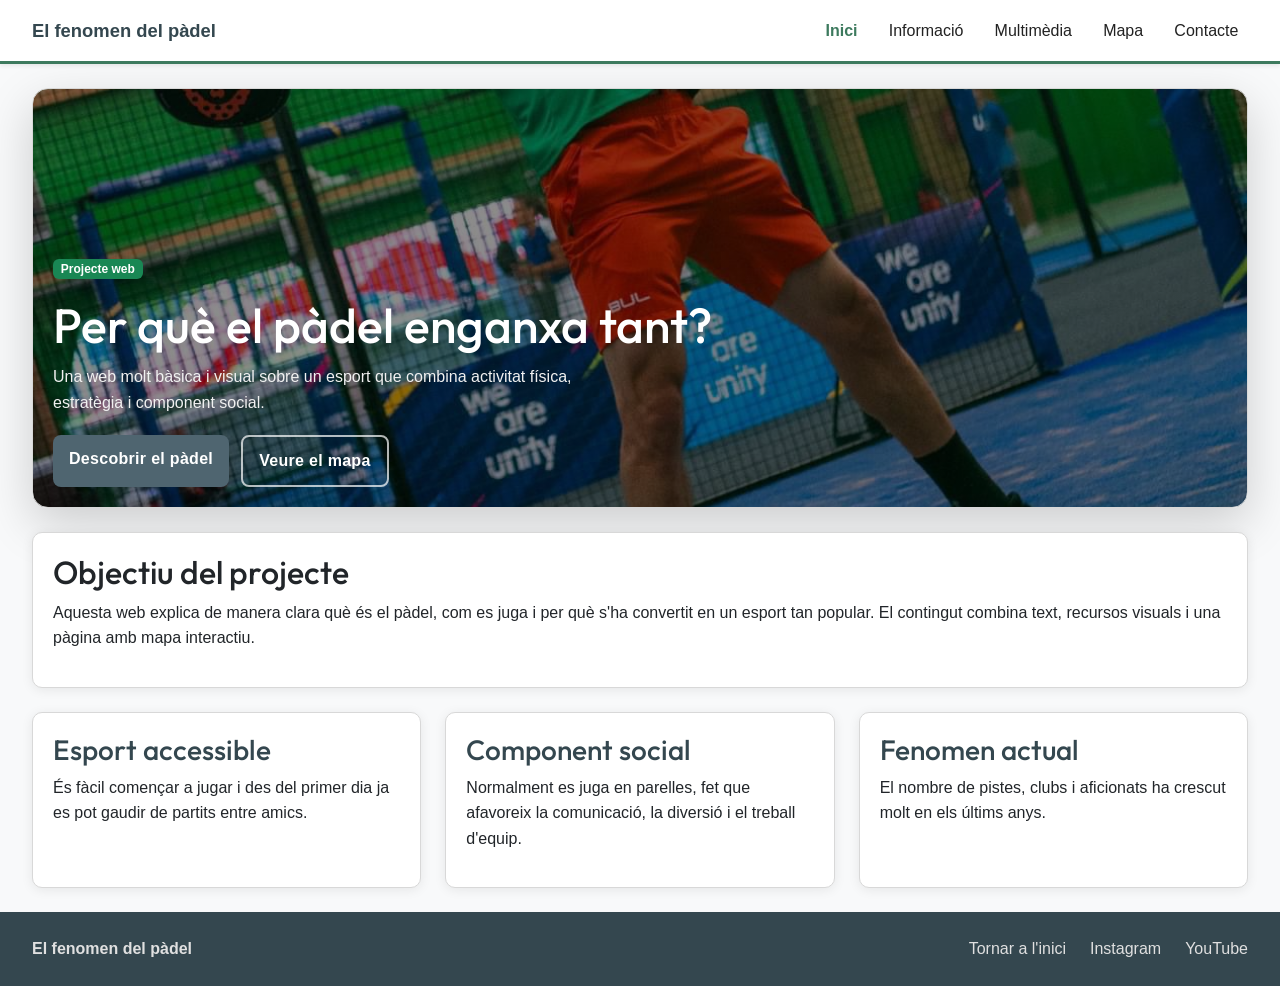
<file: index.html>
<!DOCTYPE html>
<html lang="ca">
<head>
  <meta charset="UTF-8">
  <meta name="viewport" content="width=device-width, initial-scale=1.0">
  <title>El fenomen del pàdel | Inici</title>
  <link href="https://cdn.jsdelivr.net/npm/bootstrap@5.3.3/dist/css/bootstrap.min.css" rel="stylesheet">
  <link rel="stylesheet" href="css/styles.css">
</head>
<body id="top" class="bg-light page-home">
  <header class="site-header shadow-sm sticky-top">
    <div class="header-inner">
      <div class="brand"><a href="index.html">El fenomen del pàdel</a></div>
      <nav class="site-nav">
        <button class="nav-toggle" aria-label="Obrir menú">☰</button>
        <ul>
          <li><a href="index.html" class="active">Inici</a></li>
          <li><a href="info.html">Informació</a></li>
          <li><a href="multimedia.html">Multimèdia</a></li>
          <li><a href="mapa.html">Mapa</a></li>
          <li><a href="contacte.html">Contacte</a></li>
        </ul>
      </nav>
    </div>
  </header>

  <main class="home-grid container-fluid py-4">
    <section class="hero-card rounded-4 shadow-lg">
      <div>
        <span class="badge text-bg-success mb-3">Projecte web</span>
        <h1>Per què el pàdel enganxa tant?</h1>
        <p class="lead">Una web molt bàsica i visual sobre un esport que combina activitat física, estratègia i component social.</p>
        <div class="button-row">
          <a class="button btn btn-success" href="info.html">Descobrir el pàdel</a>
          <a class="button button-secondary btn btn-outline-light" href="mapa.html">Veure el mapa</a>
        </div>
      </div>
    </section>

    <section class="intro-card card">
      <h2>Objectiu del projecte</h2>
      <p>Aquesta web explica de manera clara què és el pàdel, com es juga i per què s'ha convertit en un esport tan popular. El contingut combina text, recursos visuals i una pàgina amb mapa interactiu.</p>
    </section>

    <section class="feature-card card">
      <h3>Esport accessible</h3>
      <p>És fàcil començar a jugar i des del primer dia ja es pot gaudir de partits entre amics.</p>
    </section>

    <section class="feature-card card">
      <h3>Component social</h3>
      <p>Normalment es juga en parelles, fet que afavoreix la comunicació, la diversió i el treball d'equip.</p>
    </section>

    <section class="feature-card card">
      <h3>Fenomen actual</h3>
      <p>El nombre de pistes, clubs i aficionats ha crescut molt en els últims anys.</p>
    </section>
  </main>

  <footer class="site-footer">
    <div class="footer-inner">
      <p class="footer-brand">El fenomen del pàdel</p>
      <div class="footer-links">
        <a href="#top">Tornar a l'inici</a>
        <a href="https://www.instagram.com/" target="_blank" rel="noopener noreferrer">Instagram</a>
        <a href="https://www.youtube.com/" target="_blank" rel="noopener noreferrer">YouTube</a>
      </div>
    </div>
  </footer>

  <script src="https://cdn.jsdelivr.net/npm/bootstrap@5.3.3/dist/js/bootstrap.bundle.min.js"></script>
  <script src="js/script.js"></script>
</body>
</html>
</file>
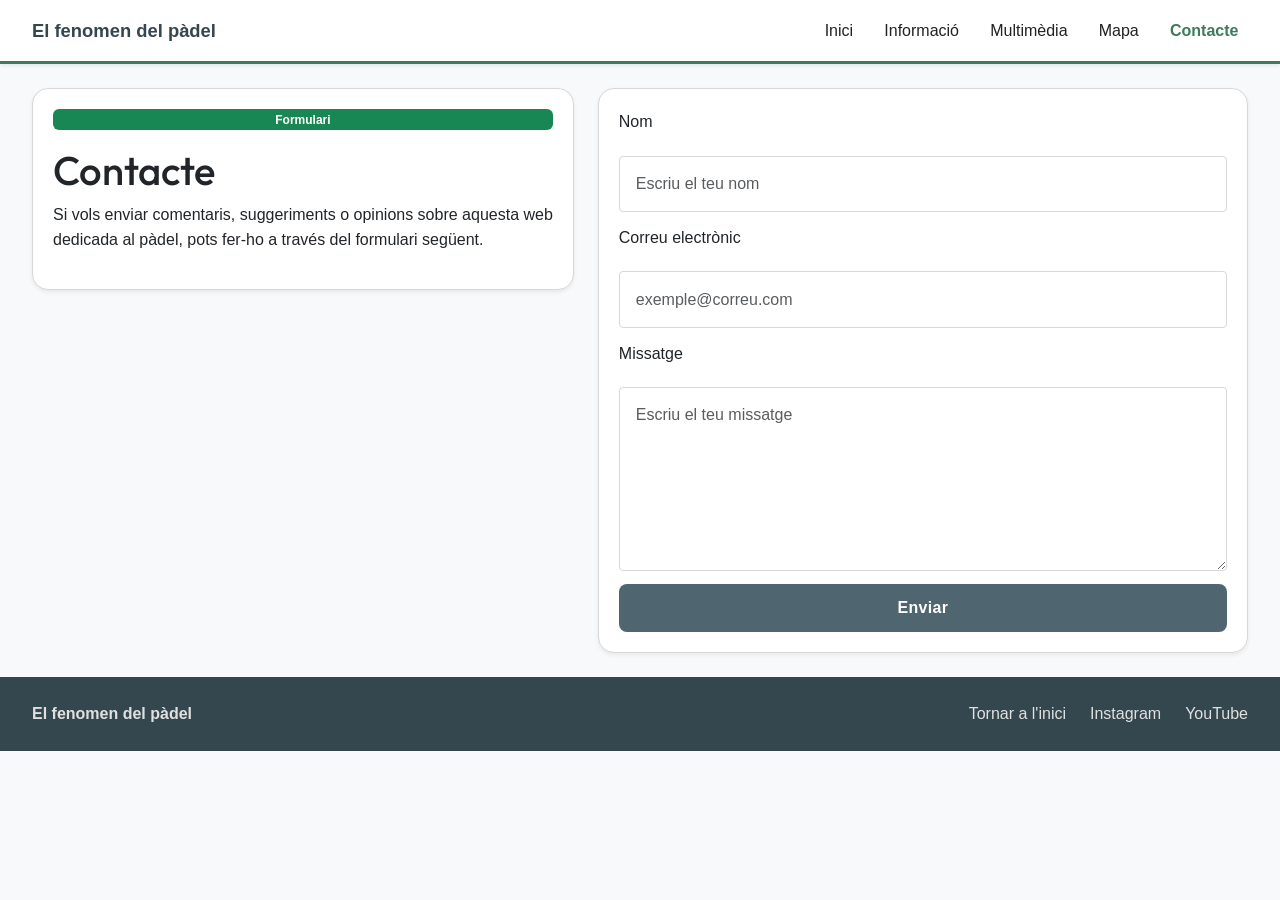
<file: contacte.html>
<!DOCTYPE html>
<html lang="ca">
<head>
  <meta charset="UTF-8">
  <meta name="viewport" content="width=device-width, initial-scale=1.0">
  <title>El fenomen del pàdel | Contacte</title>
  <link href="https://cdn.jsdelivr.net/npm/bootstrap@5.3.3/dist/css/bootstrap.min.css" rel="stylesheet">
  <link rel="stylesheet" href="css/styles.css">
</head>
<body id="top" class="bg-light page-contact">
  <header class="site-header shadow-sm sticky-top">
    <div class="header-inner">
      <div class="brand"><a href="index.html">El fenomen del pàdel</a></div>
      <nav class="site-nav">
        <button class="nav-toggle" aria-label="Obrir menú">☰</button>
        <ul>
          <li><a href="index.html">Inici</a></li>
          <li><a href="info.html">Informació</a></li>
          <li><a href="multimedia.html">Multimèdia</a></li>
          <li><a href="mapa.html">Mapa</a></li>
          <li><a href="contacte.html" class="active">Contacte</a></li>
        </ul>
      </nav>
    </div>
  </header>

  <main class="contact-grid container-fluid py-4">
    <section class="card shadow-sm rounded-4 contact-copy">
      <span class="badge text-bg-success mb-3">Formulari</span>
      <h1>Contacte</h1>
      <p>Si vols enviar comentaris, suggeriments o opinions sobre aquesta web dedicada al pàdel, pots fer-ho a través del formulari següent.</p>
    </section>

    <section class="card shadow-sm rounded-4 form-card">
      <form class="contact-form needs-validation" novalidate>
        <label class="form-label" for="nom">Nom</label>
        <input class="form-control" type="text" id="nom" name="nom" placeholder="Escriu el teu nom">

        <label class="form-label" for="correu">Correu electrònic</label>
        <input class="form-control" type="email" id="correu" name="correu" placeholder="exemple@correu.com">

        <label class="form-label" for="missatge">Missatge</label>
        <textarea class="form-control" id="missatge" name="missatge" rows="6" placeholder="Escriu el teu missatge"></textarea>

        <button type="submit" class="button btn btn-success">Enviar</button>
      </form>
    </section>
  </main>

  <footer class="site-footer">
    <div class="footer-inner">
      <p class="footer-brand">El fenomen del pàdel</p>
      <div class="footer-links">
        <a href="#top">Tornar a l'inici</a>
        <a href="https://www.instagram.com/" target="_blank" rel="noopener noreferrer">Instagram</a>
        <a href="https://www.youtube.com/" target="_blank" rel="noopener noreferrer">YouTube</a>
      </div>
    </div>
  </footer>

  <script src="https://cdn.jsdelivr.net/npm/bootstrap@5.3.3/dist/js/bootstrap.bundle.min.js"></script>
  <script src="js/script.js"></script>
</body>
</html>
</file>
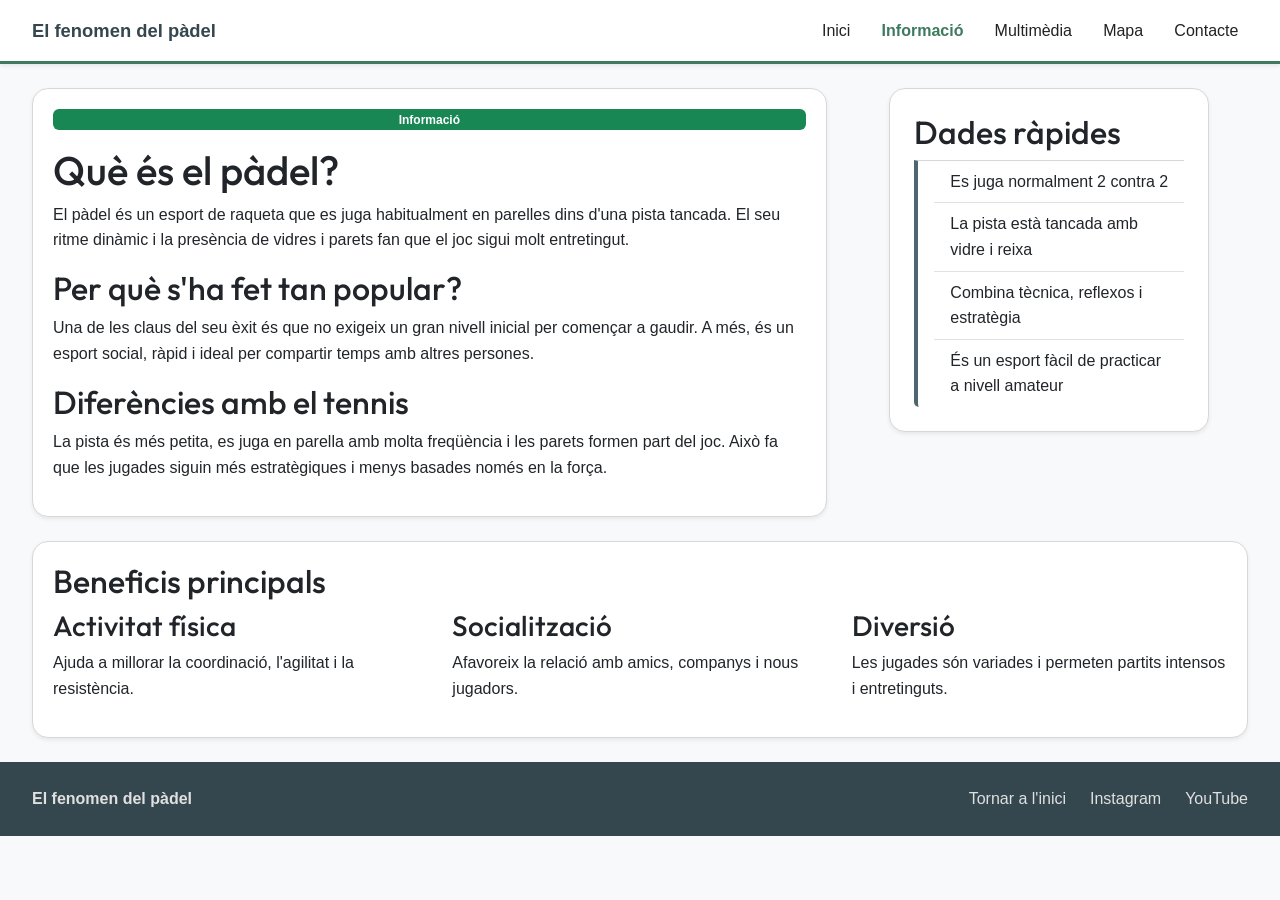
<file: info.html>
<!DOCTYPE html>
<html lang="ca">
<head>
  <meta charset="UTF-8">
  <meta name="viewport" content="width=device-width, initial-scale=1.0">
  <title>El fenomen del pàdel | Informació</title>
  <link href="https://cdn.jsdelivr.net/npm/bootstrap@5.3.3/dist/css/bootstrap.min.css" rel="stylesheet">
  <link rel="stylesheet" href="css/styles.css">
</head>
<body id="top" class="bg-light page-info">
  <header class="site-header shadow-sm sticky-top">
    <div class="header-inner">
      <div class="brand"><a href="index.html">El fenomen del pàdel</a></div>
      <nav class="site-nav">
        <button class="nav-toggle" aria-label="Obrir menú">☰</button>
        <ul>
          <li><a href="index.html">Inici</a></li>
          <li><a href="info.html" class="active">Informació</a></li>
          <li><a href="multimedia.html">Multimèdia</a></li>
          <li><a href="mapa.html">Mapa</a></li>
          <li><a href="contacte.html">Contacte</a></li>
        </ul>
      </nav>
    </div>
  </header>

  <main class="info-grid container-fluid py-4">
    <section class="card shadow-sm rounded-4 info-main">
      <span class="badge text-bg-success mb-3">Informació</span>
      <h1>Què és el pàdel?</h1>
      <p>El pàdel és un esport de raqueta que es juga habitualment en parelles dins d'una pista tancada. El seu ritme dinàmic i la presència de vidres i parets fan que el joc sigui molt entretingut.</p>
      <h2>Per què s'ha fet tan popular?</h2>
      <p>Una de les claus del seu èxit és que no exigeix un gran nivell inicial per començar a gaudir. A més, és un esport social, ràpid i ideal per compartir temps amb altres persones.</p>
      <h2>Diferències amb el tennis</h2>
      <p>La pista és més petita, es juga en parella amb molta freqüència i les parets formen part del joc. Això fa que les jugades siguin més estratègiques i menys basades només en la força.</p>
    </section>

    <aside class="card shadow-sm rounded-4 info-side">
      <h2>Dades ràpides</h2>
      <ul class="quick-list list-group list-group-flush">
        <li class="list-group-item">Es juga normalment 2 contra 2</li>
        <li class="list-group-item">La pista està tancada amb vidre i reixa</li>
        <li class="list-group-item">Combina tècnica, reflexos i estratègia</li>
        <li class="list-group-item">És un esport fàcil de practicar a nivell amateur</li>
      </ul>
    </aside>

    <section class="card shadow-sm rounded-4 info-benefits">
      <h2>Beneficis principals</h2>
      <div class="mini-grid">
        <article>
          <h3>Activitat física</h3>
          <p>Ajuda a millorar la coordinació, l'agilitat i la resistència.</p>
        </article>
        <article>
          <h3>Socialització</h3>
          <p>Afavoreix la relació amb amics, companys i nous jugadors.</p>
        </article>
        <article>
          <h3>Diversió</h3>
          <p>Les jugades són variades i permeten partits intensos i entretinguts.</p>
        </article>
      </div>
    </section>
  </main>

  <footer class="site-footer">
    <div class="footer-inner">
      <p class="footer-brand">El fenomen del pàdel</p>
      <div class="footer-links">
        <a href="#top">Tornar a l'inici</a>
        <a href="https://www.instagram.com/" target="_blank" rel="noopener noreferrer">Instagram</a>
        <a href="https://www.youtube.com/" target="_blank" rel="noopener noreferrer">YouTube</a>
      </div>
    </div>
  </footer>

  <script src="https://cdn.jsdelivr.net/npm/bootstrap@5.3.3/dist/js/bootstrap.bundle.min.js"></script>
  <script src="js/script.js"></script>
</body>
</html>
</file>
<file: css/styles.css>
@import url('https://fonts.googleapis.com/css2?family=Outfit:wght@400;600;700&display=swap');

/* Estils generals */
:root {
  --bg: #f5f5f5;
  --surface: #ffffff;
  --text: #222222;
  --muted: #555555;
  --primary: #4f6570;
  --primary-dark: #34474f;
  --border: #d8d8d8;
  --accent: #e6e6e6;
  --primary-light: #7b8e97;
  --accent-green: #3d7a5e;
}

* { box-sizing: border-box; }
html { scroll-behavior: smooth; }
body {
  margin: 0;
  overflow-x: hidden;
  font-family: Arial, Helvetica, sans-serif;
  background: var(--bg);
  color: var(--text);
  line-height: 1.6;
}

h1, h2, h3 {
  font-family: 'Outfit', Arial, sans-serif;
}

a { color: inherit; text-decoration: none; }
img { width: 100%; display: block; border-radius: 6px; }

/* Shared main content containers */
.home-grid,
.info-grid,
.media-grid,
.map-grid,
.contact-grid {
  width: 100%;
  padding: 1.5rem 2rem;
}

/* ── Header ── */
.site-header {
  width: 100%;
  background: #ffffff;
  border-bottom: 3px solid var(--accent-green);
}

.header-inner {
  display: flex;
  justify-content: space-between;
  align-items: center;
  width: 100%;
  padding: 1rem 2rem;
}

.brand a {
  font-weight: 700;
  font-size: 1.15rem;
  color: var(--primary-dark);
}

.site-nav ul {
  display: flex;
  gap: 0.75rem;
  list-style: none;
  padding: 0;
  margin: 0;
}

.site-nav a {
  padding: 0.4rem 0.6rem;
  border-radius: 4px;
  font-weight: 500;
}

.site-nav a:hover {
  background: transparent;
  color: var(--accent-green);
}

.site-nav a.active {
  background: none;
  color: var(--accent-green);
  font-weight: 700;
}

.nav-toggle {
  display: none;
  background: var(--primary);
  border: none;
  color: white;
  padding: 0.5rem 0.75rem;
  border-radius: 4px;
  cursor: pointer;
}

/* ── Cards ── */
.card,
.hero-card,
.media-box {
  background: var(--surface);
  border: 1px solid var(--border);
  border-radius: 10px;
}

.card,
.hero-card {
  padding: 1.25rem;
}

.card {
  box-shadow: 0 2px 12px rgba(0, 0, 0, 0.08);
  transition: all 0.25s ease;
}

.card:hover {
  box-shadow: 0 6px 20px rgba(0, 0, 0, 0.13);
  transform: translateY(-2px);
}

.eyebrow {
  text-transform: uppercase;
  letter-spacing: 0.05em;
  color: #ffffff;
  font-weight: 700;
  font-size: 0.8rem;
  border-left: 4px solid var(--accent-green);
  padding-left: 0.6rem;
}

.lead {
  font-size: 1rem;
  color: var(--muted);
}

/* ── Buttons ── */
.button-row {
  display: flex;
  flex-wrap: wrap;
  gap: 0.75rem;
  margin-top: 1.25rem;
}

.button {
  display: inline-block;
  background: var(--primary);
  color: white;
  font-weight: 600;
  letter-spacing: 0.3px;
  padding: 0.75rem 1rem;
  border-radius: 8px;
  border: none;
  cursor: pointer;
  transition: background 0.2s;
}

.button:hover {
  background: var(--accent-green);
}

.button-secondary {
  background: transparent;
  border: 2px solid rgba(255, 255, 255, 0.7);
  color: white;
  border-radius: 8px;
}

.button-secondary:hover {
  background: rgba(255, 255, 255, 0.15);
}

/* ── Info sidebar ── */
.quick-list {
  list-style: none;
  padding-left: 1rem;
  border-left: 4px solid var(--primary);
}

.info-side {
  align-self: start;
  max-width: 320px;
  margin: 0 auto;
  padding: 1.5rem;
}

/* ── Footer ── */
.site-footer {
  width: 100%;
  background: var(--primary-dark);
  color: #e0e0e0;
}

.footer-inner {
  display: flex;
  justify-content: space-between;
  align-items: center;
  padding: 1.5rem 2rem;
}

.footer-links {
  display: flex;
  gap: 1.5rem;
  flex-wrap: wrap;
}

.footer-links a {
  color: #e0e0e0;
}

.footer-links a:hover {
  color: white;
  text-decoration: underline;
}

.footer-brand {
  margin: 0;
  font-weight: 600;
  color: #e0e0e0;
}

/* ── Form success message ── */
.form-success {
  margin-top: 1rem;
  color: #2a6a2a;
  font-weight: 700;
}

/* ── Layout 1: Home ── */
.home-grid {
  display: grid;
  grid-template-columns: repeat(3, 1fr);
  align-items: stretch;
  gap: 1.5rem;
}

.hero-card {
  min-height: 420px;
  display: grid;
  align-items: end;
  grid-column: 1 / -1;
  background:
    linear-gradient(rgba(0, 0, 0, 0.45), rgba(0, 0, 0, 0.45)),
    url('../images/padel-player.jpg') center/cover;
  color: white;
}

.hero-card > div {
  max-width: 720px;
}

.hero-card h1 {
  margin: 0.25rem 0 0.75rem;
  font-size: clamp(2rem, 4vw, 3rem);
  line-height: 1.1;
  color: #ffffff;
}

.hero-card .lead {
  color: #f1f1f1;
  max-width: 60ch;
  margin: 0;
}

.intro-card { grid-column: 1 / -1; }
.feature-card { height: 100%; }
.feature-card h3 { color: var(--primary-dark); }

/* ── Layout 2: Info ── */
.info-grid {
  display: grid;
  grid-template-columns: 2fr 1fr;
  gap: 1.5rem;
}

.info-benefits { grid-column: 1 / -1; }
.mini-grid {
  display: grid;
  grid-template-columns: repeat(3, 1fr);
  gap: 1.5rem;
}

/* ── Layout 3: Multimedia ── */
.media-grid {
  display: grid;
  grid-template-columns: repeat(3, 1fr);
  gap: 1.5rem;
}

.media-title { grid-column: 1 / -1; }

.media-box {
  overflow: hidden;
  background: var(--surface);
  border: 1px solid var(--border);
  border-radius: 10px;
  box-shadow: 0 1px 4px rgba(0, 0, 0, 0.08);
}

.media-box img {
  width: 100%;
  height: 220px;
  object-fit: cover;
  border-radius: 0;
}

.media-box.wide { grid-column: 1 / -1; }
.media-box.wide img { height: 300px; }

.media-box figcaption { padding: 0.8rem 1rem 1rem; color: var(--muted); }

.video-card  { grid-column: 1 / -1; }
.credits-card { grid-column: 1 / -1; }
.credits-list { padding-left: 1.2rem; margin: 0; }

.video-wrapper {
  position: relative;
  padding-bottom: 56.25%;
  height: 0;
  overflow: hidden;
  border-radius: 6px;
}
.video-wrapper iframe {
  position: absolute;
  inset: 0;
  width: 100%;
  height: 100%;
  border: 0;
}

/* ── Layout 4: Mapa ── */
.map-grid {
  display: grid;
  grid-template-columns: 1fr 2fr;
  gap: 1.5rem;
}

.map-frame {
  width: 100%;
  min-height: 460px;
  border: 0;
  border-radius: 6px;
}

/* ── Layout 5: Contacte ── */
.contact-grid {
  display: grid;
  grid-template-columns: 1fr 1.2fr;
  gap: 1.5rem;
  align-items: start;
}

.contact-form {
  display: grid;
  gap: 0.8rem;
}

.contact-form input,
.contact-form textarea {
  width: 100%;
  padding: 0.9rem 1rem;
  border: 1px solid var(--border);
  border-radius: 4px;
  font: inherit;
  background: #ffffff;
}

/* ── Breakpoint 1: tauleta gran (≤992px) ── */
@media (max-width: 992px) {
  .home-grid,
  .info-grid,
  .map-grid,
  .contact-grid {
    grid-template-columns: 1fr 1fr;
  }

  .hero-card,
  .intro-card,
  .info-benefits,
  .map-frame-card,
  .contact-copy,
  .form-card {
    grid-column: 1 / -1;
  }

  .mini-grid {
    grid-template-columns: 1fr;
  }
}

/* ── Breakpoint 2: tauleta / mòbil (≤768px) ── */
@media (max-width: 768px) {
  .nav-toggle {
    display: inline-block;
    margin-bottom: 0.75rem;
  }

  .site-nav ul {
    display: none;
    flex-direction: column;
    background: var(--surface);
    padding: 0.75rem;
    border-radius: 6px;
    border: 1px solid var(--border);
  }

  .site-nav ul.open { display: flex; }

  .home-grid,
  .info-grid,
  .map-grid,
  .contact-grid {
    grid-template-columns: 1fr;
  }

  .media-grid {
    grid-template-columns: repeat(2, 1fr);
  }

  .hero-card {
    min-height: 340px;
  }
}

/* ── Breakpoint 3: mòbil petit (≤480px) ── */
@media (max-width: 480px) {
  body {
    font-size: 15px;
  }

  .home-grid,
  .info-grid,
  .media-grid,
  .map-grid,
  .contact-grid {
    padding: 1rem;
  }

  .media-grid {
    grid-template-columns: 1fr;
  }

  .card,
  .hero-card {
    padding: 1rem;
  }

  h1 {
    font-size: 1.8rem;
  }

  .button-row {
    flex-direction: column;
  }
}
</file>
